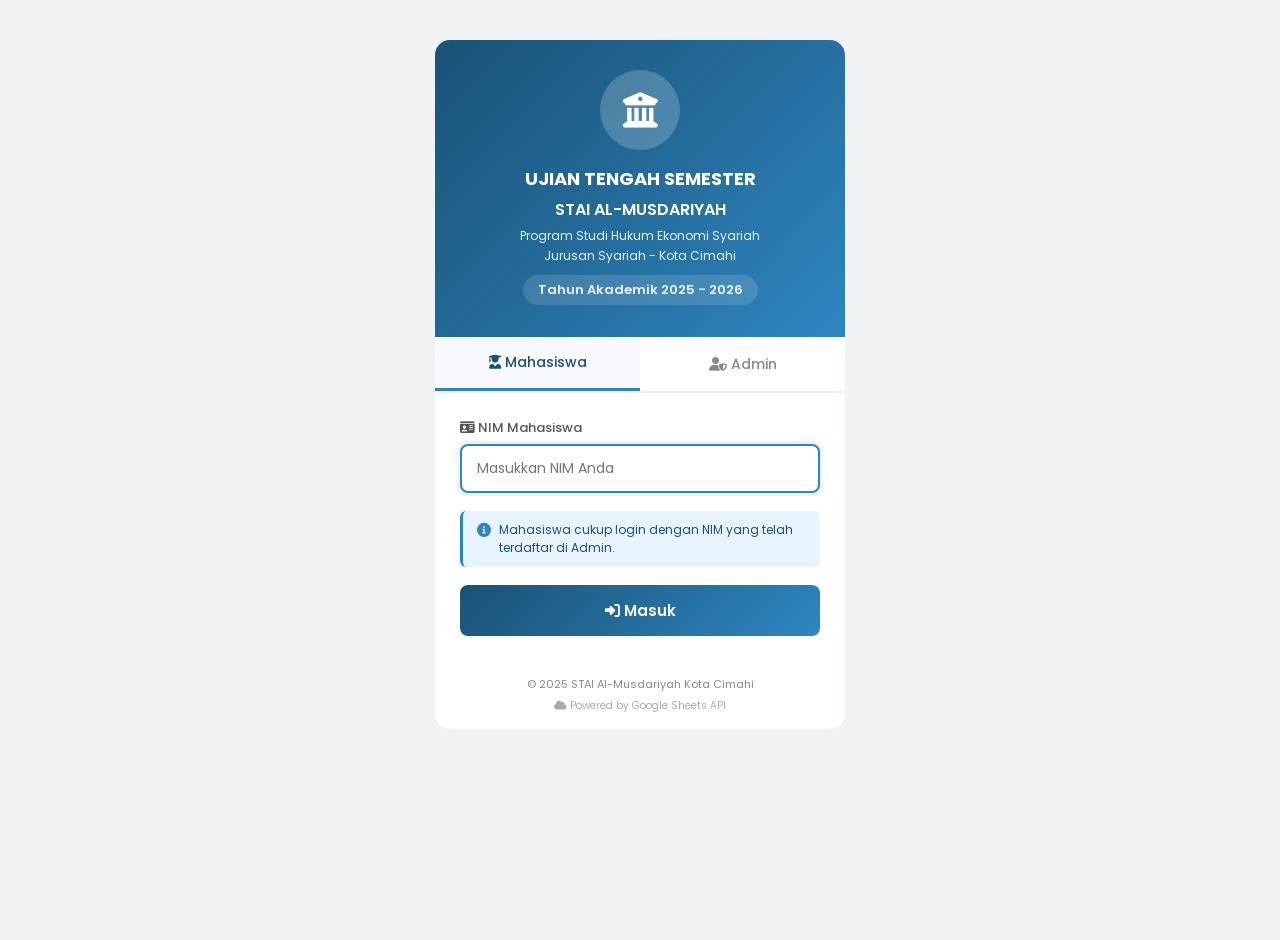
<file: index.html>
<!DOCTYPE html>
<html lang="id">
<head>
    <meta charset="UTF-8">
    <meta name="viewport" content="width=device-width, initial-scale=1.0">
    <title>UTS Online - STAI Al-Musdariyah</title>
    <link rel="stylesheet" href="css/style.css">
    <link href="https://fonts.googleapis.com/css2?family=Poppins:wght@300;400;500;600;700&display=swap" rel="stylesheet">
    <link rel="stylesheet" href="https://cdnjs.cloudflare.com/ajax/libs/font-awesome/6.4.0/css/all.min.css">
</head>
<body>
    <div class="login-container">
        <div class="login-header">
            <div class="logo-circle">
                <i class="fas fa-university"></i>
            </div>
            <h1>UJIAN TENGAH SEMESTER</h1>
            <h2>STAI AL-MUSDARIYAH</h2>
            <p>Program Studi Hukum Ekonomi Syariah</p>
            <p>Jurusan Syariah - Kota Cimahi</p>
            <p class="tahun-akademik">Tahun Akademik 2025 - 2026</p>
        </div>

        <div class="login-tabs">
            <button class="tab-btn active" onclick="switchTab('mahasiswa')">
                <i class="fas fa-user-graduate"></i> Mahasiswa
            </button>
            <button class="tab-btn" onclick="switchTab('admin')">
                <i class="fas fa-user-shield"></i> Admin
            </button>
        </div>

        <!-- LOGIN MAHASISWA - HANYA NIM -->
        <div id="form-mahasiswa" class="login-form active">
            <div class="form-group">
                <label><i class="fas fa-id-card"></i> NIM Mahasiswa</label>
                <input type="text" id="nim-input" placeholder="Masukkan NIM Anda" autocomplete="off" autofocus>
            </div>
            <div class="login-info">
                <i class="fas fa-info-circle"></i>
                <span>Mahasiswa cukup login dengan NIM yang telah terdaftar di Admin.</span>
            </div>
            <button class="btn-login" onclick="loginMahasiswa()">
                <i class="fas fa-sign-in-alt"></i> Masuk
            </button>
        </div>

        <!-- LOGIN ADMIN -->
        <div id="form-admin" class="login-form">
            <div class="form-group">
                <label><i class="fas fa-user"></i> Username</label>
                <input type="text" id="admin-user" placeholder="Username Admin" autocomplete="off">
            </div>
            <div class="form-group">
                <label><i class="fas fa-lock"></i> Password</label>
                <input type="password" id="admin-pass" placeholder="Password Admin" autocomplete="off">
            </div>
            <button class="btn-login" onclick="loginAdmin()">
                <i class="fas fa-sign-in-alt"></i> Masuk sebagai Admin
            </button>
        </div>

        <div id="login-message" class="message"></div>

        <div class="login-footer">
            <p>&copy; 2025 STAI Al-Musdariyah Kota Cimahi</p>
            <p style="font-size:10px;color:#aaa;margin-top:5px;">
                <i class="fas fa-cloud"></i> Powered by Google Sheets API
            </p>
        </div>
    </div>

    <script src="js/data.js"></script>
    <script src="js/app.js"></script>
</body>
</html>
</file>
<file: css/style.css>
/* ===== RESET & BASE ===== */
* {
    margin: 0;
    padding: 0;
    box-sizing: border-box;
}

body {
    font-family: 'Poppins', sans-serif;
    background: #f0f2f5;
    color: #333;
    min-height: 100vh;
}

a {
    text-decoration: none;
    color: inherit;
}

/* ===== LOGIN PAGE ===== */
.login-container {
    max-width: 450px;
    margin: 40px auto;
    padding: 0 20px;
}

.login-header {
    text-align: center;
    padding: 30px 20px;
    background: linear-gradient(135deg, #1a5276, #2e86c1);
    border-radius: 15px 15px 0 0;
    color: white;
}

.logo-circle {
    width: 80px;
    height: 80px;
    background: rgba(255,255,255,0.2);
    border-radius: 50%;
    display: flex;
    align-items: center;
    justify-content: center;
    margin: 0 auto 15px;
    font-size: 35px;
}

.login-header h1 {
    font-size: 18px;
    font-weight: 700;
    margin-bottom: 5px;
}

.login-header h2 {
    font-size: 16px;
    font-weight: 600;
    margin-bottom: 5px;
}

.login-header p {
    font-size: 12px;
    opacity: 0.9;
    margin-bottom: 2px;
}

.tahun-akademik {
    margin-top: 8px !important;
    font-weight: 600;
    font-size: 13px !important;
    background: rgba(255,255,255,0.15);
    padding: 5px 15px;
    border-radius: 20px;
    display: inline-block;
}

.login-tabs {
    display: flex;
    background: white;
    border-bottom: 2px solid #eee;
}

.tab-btn {
    flex: 1;
    padding: 15px;
    border: none;
    background: white;
    cursor: pointer;
    font-family: 'Poppins', sans-serif;
    font-size: 14px;
    font-weight: 500;
    color: #888;
    transition: all 0.3s;
}

.tab-btn.active {
    color: #1a5276;
    border-bottom: 3px solid #2e86c1;
    background: #f8f9ff;
}

.tab-btn:hover {
    background: #f0f4ff;
}

.login-form {
    display: none;
    padding: 25px;
    background: white;
}

.login-form.active {
    display: block;
}

.form-group {
    margin-bottom: 18px;
}

.form-group label {
    display: block;
    margin-bottom: 6px;
    font-size: 13px;
    font-weight: 500;
    color: #555;
}

.form-group input,
.form-group select,
.form-group textarea {
    width: 100%;
    padding: 12px 15px;
    border: 2px solid #e0e0e0;
    border-radius: 8px;
    font-family: 'Poppins', sans-serif;
    font-size: 14px;
    transition: border-color 0.3s;
    outline: none;
}

.form-group input:focus,
.form-group select:focus,
.form-group textarea:focus {
    border-color: #2e86c1;
    box-shadow: 0 0 0 3px rgba(46,134,193,0.1);
}

.btn-login {
    width: 100%;
    padding: 14px;
    background: linear-gradient(135deg, #1a5276, #2e86c1);
    color: white;
    border: none;
    border-radius: 8px;
    font-family: 'Poppins', sans-serif;
    font-size: 15px;
    font-weight: 600;
    cursor: pointer;
    transition: transform 0.2s, box-shadow 0.3s;
}

.btn-login:hover {
    transform: translateY(-2px);
    box-shadow: 0 4px 15px rgba(26,82,118,0.3);
}

.message {
    padding: 10px 20px;
    text-align: center;
    font-size: 13px;
    background: white;
    display: none;
}

.message.error {
    display: block;
    color: #e74c3c;
    background: #ffeaea;
}

.message.success {
    display: block;
    color: #27ae60;
    background: #eafff2;
}

.login-footer {
    text-align: center;
    padding: 15px;
    background: white;
    border-radius: 0 0 15px 15px;
    font-size: 11px;
    color: #888;
}

/* ===== TOP NAVIGATION ===== */
.top-nav {
    background: linear-gradient(135deg, #1a5276, #2e86c1);
    color: white;
    padding: 0 25px;
    height: 60px;
    display: flex;
    align-items: center;
    justify-content: space-between;
    position: sticky;
    top: 0;
    z-index: 100;
    box-shadow: 0 2px 10px rgba(0,0,0,0.15);
}

.nav-brand {
    display: flex;
    align-items: center;
    gap: 10px;
    font-size: 16px;
    font-weight: 600;
}

.nav-brand i {
    font-size: 22px;
}

.nav-user {
    display: flex;
    align-items: center;
    gap: 15px;
    font-size: 13px;
}

.btn-logout {
    padding: 8px 16px;
    background: rgba(255,255,255,0.15);
    color: white;
    border: 1px solid rgba(255,255,255,0.3);
    border-radius: 6px;
    cursor: pointer;
    font-family: 'Poppins', sans-serif;
    font-size: 12px;
    transition: background 0.3s;
}

.btn-logout:hover {
    background: rgba(255,255,255,0.25);
}

/* ===== ADMIN LAYOUT ===== */
.admin-layout {
    display: flex;
    min-height: calc(100vh - 60px);
}

.sidebar {
    width: 250px;
    background: #1a2332;
    color: white;
    padding: 15px 0;
    overflow-y: auto;
}

.sidebar-menu {
    display: flex;
    flex-direction: column;
}

.menu-item {
    display: flex;
    align-items: center;
    gap: 12px;
    padding: 14px 22px;
    background: none;
    border: none;
    color: #b0bec5;
    cursor: pointer;
    font-family: 'Poppins', sans-serif;
    font-size: 13px;
    text-align: left;
    transition: all 0.3s;
    border-left: 3px solid transparent;
}

.menu-item:hover {
    background: rgba(255,255,255,0.05);
    color: white;
}

.menu-item.active {
    background: rgba(46,134,193,0.2);
    color: #5dade2;
    border-left-color: #5dade2;
}

.menu-item i {
    width: 20px;
    text-align: center;
}

.main-content {
    flex: 1;
    padding: 25px;
    overflow-y: auto;
}

.content-section {
    display: none;
}

.content-section.active {
    display: block;
}

.content-section h2 {
    font-size: 22px;
    color: #1a5276;
    margin-bottom: 20px;
    padding-bottom: 10px;
    border-bottom: 2px solid #e8f0fe;
}

/* ===== STATS GRID ===== */
.stats-grid {
    display: grid;
    grid-template-columns: repeat(auto-fit, minmax(220px, 1fr));
    gap: 20px;
    margin-bottom: 25px;
}

.stat-card {
    background: white;
    border-radius: 12px;
    padding: 22px;
    display: flex;
    align-items: center;
    gap: 18px;
    box-shadow: 0 2px 10px rgba(0,0,0,0.06);
    transition: transform 0.3s;
}

.stat-card:hover {
    transform: translateY(-3px);
}

.stat-icon {
    width: 55px;
    height: 55px;
    border-radius: 12px;
    display: flex;
    align-items: center;
    justify-content: center;
    font-size: 24px;
    color: white;
}

.bg-blue .stat-icon { background: linear-gradient(135deg, #2e86c1, #5dade2); }
.bg-green .stat-icon { background: linear-gradient(135deg, #27ae60, #58d68d); }
.bg-orange .stat-icon { background: linear-gradient(135deg, #e67e22, #f0b27a); }
.bg-purple .stat-icon { background: linear-gradient(135deg, #8e44ad, #bb8fce); }

.stat-info h3 {
    font-size: 28px;
    color: #2c3e50;
}

.stat-info p {
    font-size: 12px;
    color: #888;
    margin-top: 2px;
}

/* ===== INFO BANNER ===== */
.info-banner {
    background: linear-gradient(135deg, #e8f8f5, #d5f4e6);
    border: 1px solid #82e0aa;
    border-radius: 10px;
    padding: 20px;
    margin-bottom: 25px;
}

.info-banner h3 {
    color: #1e8449;
    margin-bottom: 8px;
    font-size: 15px;
}

.info-banner p {
    font-size: 13px;
    color: #555;
    margin-bottom: 3px;
}

/* ===== TABLES ===== */
.table-container {
    background: white;
    border-radius: 10px;
    overflow-x: auto;
    box-shadow: 0 2px 8px rgba(0,0,0,0.06);
}

table {
    width: 100%;
    border-collapse: collapse;
}

thead th {
    background: #1a5276;
    color: white;
    padding: 13px 15px;
    font-size: 13px;
    font-weight: 500;
    text-align: left;
    white-space: nowrap;
}

tbody td {
    padding: 12px 15px;
    border-bottom: 1px solid #f0f0f0;
    font-size: 13px;
}

tbody tr:hover {
    background: #f8f9ff;
}

tbody tr:nth-child(even) {
    background: #fafbfc;
}

tbody tr:nth-child(even):hover {
    background: #f0f4ff;
}

/* ===== BUTTONS ===== */
.btn-primary {
    padding: 10px 20px;
    background: linear-gradient(135deg, #2e86c1, #5dade2);
    color: white;
    border: none;
    border-radius: 6px;
    cursor: pointer;
    font-family: 'Poppins', sans-serif;
    font-size: 13px;
    font-weight: 500;
    transition: transform 0.2s;
}

.btn-primary:hover {
    transform: translateY(-1px);
    box-shadow: 0 3px 10px rgba(46,134,193,0.3);
}

.btn-secondary {
    padding: 10px 20px;
    background: #ecf0f1;
    color: #555;
    border: none;
    border-radius: 6px;
    cursor: pointer;
    font-family: 'Poppins', sans-serif;
    font-size: 13px;
    font-weight: 500;
    transition: background 0.3s;
}

.btn-secondary:hover {
    background: #d5dbdb;
}

.btn-success {
    padding: 10px 20px;
    background: linear-gradient(135deg, #27ae60, #58d68d);
    color: white;
    border: none;
    border-radius: 6px;
    cursor: pointer;
    font-family: 'Poppins', sans-serif;
    font-size: 13px;
    font-weight: 500;
}

.btn-success:hover {
    box-shadow: 0 3px 10px rgba(39,174,96,0.3);
}

.btn-danger {
    padding: 10px 20px;
    background: linear-gradient(135deg, #e74c3c, #ec7063);
    color: white;
    border: none;
    border-radius: 6px;
    cursor: pointer;
    font-family: 'Poppins', sans-serif;
    font-size: 13px;
    font-weight: 500;
}

.btn-danger:hover {
    box-shadow: 0 3px 10px rgba(231,76,60,0.3);
}

.btn-small {
    padding: 6px 12px;
    font-size: 11px;
    border-radius: 5px;
    border: none;
    cursor: pointer;
    font-family: 'Poppins', sans-serif;
    font-weight: 500;
    margin: 2px;
}

.btn-view { background: #3498db; color: white; }
.btn-edit { background: #f39c12; color: white; }
.btn-delete { background: #e74c3c; color: white; }
.btn-download { background: #27ae60; color: white; }

/* ===== ACTION BAR ===== */
.action-bar {
    display: flex;
    gap: 10px;
    margin-bottom: 20px;
    flex-wrap: wrap;
    align-items: center;
}

.filter-bar {
    display: flex;
    gap: 10px;
    margin-bottom: 15px;
    flex-wrap: wrap;
}

.filter-bar select,
.filter-bar input {
    padding: 10px 15px;
    border: 2px solid #e0e0e0;
    border-radius: 6px;
    font-family: 'Poppins', sans-serif;
    font-size: 13px;
    outline: none;
}

.filter-bar select:focus,
.filter-bar input:focus {
    border-color: #2e86c1;
}

/* ===== MODAL ===== */
.modal {
    display: none;
    position: fixed;
    top: 0;
    left: 0;
    width: 100%;
    height: 100%;
    background: rgba(0,0,0,0.5);
    z-index: 1000;
    align-items: center;
    justify-content: center;
}

.modal.active {
    display: flex;
}

.modal-content {
    background: white;
    border-radius: 12px;
    width: 90%;
    max-width: 500px;
    max-height: 85vh;
    overflow-y: auto;
    box-shadow: 0 10px 40px rgba(0,0,0,0.2);
    animation: slideUp 0.3s ease;
}

.modal-large {
    max-width: 800px;
}

@keyframes slideUp {
    from { transform: translateY(50px); opacity: 0; }
    to { transform: translateY(0); opacity: 1; }
}

.modal-header {
    display: flex;
    align-items: center;
    justify-content: space-between;
    padding: 18px 22px;
    border-bottom: 1px solid #eee;
}

.modal-header h3 {
    font-size: 16px;
    color: #1a5276;
}

.modal-close {
    width: 32px;
    height: 32px;
    border: none;
    background: #f0f0f0;
    border-radius: 50%;
    font-size: 18px;
    cursor: pointer;
    display: flex;
    align-items: center;
    justify-content: center;
}

.modal-close:hover {
    background: #e74c3c;
    color: white;
}

.modal-body {
    padding: 22px;
}

.modal-footer {
    padding: 15px 22px;
    border-top: 1px solid #eee;
    display: flex;
    gap: 10px;
    justify-content: flex-end;
}

/* ===== SOAL EDITOR ===== */
.soal-editor {
    background: white;
    border-radius: 10px;
    padding: 25px;
    box-shadow: 0 2px 8px rgba(0,0,0,0.06);
}

.soal-header-info {
    background: #e8f8f5;
    padding: 15px;
    border-radius: 8px;
    margin-bottom: 20px;
}

.soal-header-info h3 {
    color: #1a5276;
    font-size: 16px;
}

.soal-header-info p {
    font-size: 13px;
    color: #666;
}

.soal-item {
    background: #f9f9f9;
    border: 2px solid #e8e8e8;
    border-radius: 8px;
    padding: 18px;
    margin-bottom: 15px;
    position: relative;
}

.soal-item-header {
    display: flex;
    justify-content: space-between;
    align-items: center;
    margin-bottom: 10px;
}

.soal-item-header h4 {
    color: #1a5276;
    font-size: 14px;
}

.soal-item textarea {
    width: 100%;
    padding: 10px;
    border: 1px solid #ddd;
    border-radius: 6px;
    font-family: 'Poppins', sans-serif;
    font-size: 13px;
    resize: vertical;
    min-height: 80px;
}

.soal-item .form-group {
    margin-bottom: 10px;
}

.soal-item label {
    font-size: 12px;
}

.soal-actions {
    display: flex;
    gap: 10px;
    margin-top: 20px;
}

.remove-soal-btn {
    background: #e74c3c;
    color: white;
    border: none;
    padding: 5px 10px;
    border-radius: 5px;
    cursor: pointer;
    font-size: 12px;
}

/* ===== MAHASISWA DASHBOARD ===== */
.mahasiswa-container {
    max-width: 1000px;
    margin: 25px auto;
    padding: 0 20px;
}

.profile-card {
    background: linear-gradient(135deg, #1a5276, #2e86c1);
    color: white;
    border-radius: 15px;
    padding: 25px;
    display: flex;
    align-items: center;
    gap: 25px;
    margin-bottom: 25px;
    box-shadow: 0 5px 20px rgba(26,82,118,0.3);
}

.profile-avatar {
    width: 80px;
    height: 80px;
    background: rgba(255,255,255,0.2);
    border-radius: 50%;
    display: flex;
    align-items: center;
    justify-content: center;
    font-size: 35px;
    flex-shrink: 0;
}

.profile-info h2 {
    font-size: 20px;
    margin-bottom: 5px;
}

.profile-info p {
    font-size: 13px;
    opacity: 0.9;
    margin-bottom: 2px;
}

.mhs-tabs {
    display: flex;
    background: white;
    border-radius: 10px;
    overflow: hidden;
    margin-bottom: 20px;
    box-shadow: 0 2px 8px rgba(0,0,0,0.06);
}

.mhs-tab {
    flex: 1;
    padding: 14px;
    border: none;
    background: white;
    cursor: pointer;
    font-family: 'Poppins', sans-serif;
    font-size: 13px;
    font-weight: 500;
    color: #888;
    transition: all 0.3s;
    border-bottom: 3px solid transparent;
}

.mhs-tab.active {
    color: #1a5276;
    border-bottom-color: #2e86c1;
    background: #f8f9ff;
}

.mhs-section {
    display: none;
}

.mhs-section.active {
    display: block;
}

.mhs-section h3 {
    font-size: 18px;
    color: #1a5276;
    margin-bottom: 15px;
}

/* ===== UJIAN CARDS ===== */
.ujian-cards {
    display: grid;
    gap: 15px;
}

.ujian-card {
    background: white;
    border-radius: 10px;
    padding: 20px;
    box-shadow: 0 2px 8px rgba(0,0,0,0.06);
    border-left: 4px solid #2e86c1;
    display: flex;
    justify-content: space-between;
    align-items: center;
    transition: transform 0.2s;
}

.ujian-card:hover {
    transform: translateX(5px);
}

.ujian-card-info h4 {
    color: #1a5276;
    font-size: 15px;
    margin-bottom: 5px;
}

.ujian-card-info p {
    font-size: 12px;
    color: #888;
    margin-bottom: 3px;
}

.btn-start-ujian {
    padding: 12px 24px;
    background: linear-gradient(135deg, #27ae60, #58d68d);
    color: white;
    border: none;
    border-radius: 8px;
    cursor: pointer;
    font-family: 'Poppins', sans-serif;
    font-size: 13px;
    font-weight: 600;
    transition: transform 0.2s;
    white-space: nowrap;
}

.btn-start-ujian:hover {
    transform: scale(1.05);
}

.btn-start-ujian:disabled {
    background: #bdc3c7;
    cursor: not-allowed;
    transform: none;
}

/* ===== UJIAN PAGE ===== */
.ujian-nav {
    background: linear-gradient(135deg, #1a5276, #154360) !important;
}

.nav-timer {
    display: flex;
    align-items: center;
}

.timer-display {
    background: rgba(255,255,255,0.15);
    padding: 8px 20px;
    border-radius: 8px;
    font-size: 20px;
    font-weight: 700;
    letter-spacing: 2px;
    display: flex;
    align-items: center;
    gap: 10px;
}

.timer-display.warning {
    background: rgba(231,76,60,0.3);
    animation: pulse 1s infinite;
}

@keyframes pulse {
    0%, 100% { opacity: 1; }
    50% { opacity: 0.7; }
}

.ujian-container {
    max-width: 900px;
    margin: 20px auto;
    padding: 0 20px 100px;
}

.ujian-info-bar {
    background: white;
    border-radius: 10px;
    padding: 20px;
    display: grid;
    grid-template-columns: 1fr 1fr;
    gap: 15px;
    margin-bottom: 15px;
    box-shadow: 0 2px 8px rgba(0,0,0,0.06);
}

.ujian-detail p {
    font-size: 13px;
    margin-bottom: 5px;
    color: #555;
}

.ujian-petunjuk {
    background: #fff3cd;
    border: 1px solid #ffc107;
    border-radius: 10px;
    padding: 18px;
    margin-bottom: 20px;
    font-size: 13px;
    line-height: 1.6;
}

.ujian-petunjuk h4 {
    color: #856404;
    margin-bottom: 8px;
}

.soal-container .soal-card {
    background: white;
    border-radius: 10px;
    padding: 22px;
    margin-bottom: 15px;
    box-shadow: 0 2px 8px rgba(0,0,0,0.06);
    border-left: 4px solid #2e86c1;
}

.soal-card .soal-number {
    background: #1a5276;
    color: white;
    padding: 4px 12px;
    border-radius: 15px;
    font-size: 12px;
    font-weight: 600;
    display: inline-block;
    margin-bottom: 12px;
}

.soal-card .soal-text {
    font-size: 14px;
    line-height: 1.7;
    margin-bottom: 15px;
    color: #333;
}

.soal-card .soal-bobot {
    font-size: 12px;
    color: #888;
    margin-bottom: 10px;
}

.soal-card textarea {
    width: 100%;
    min-height: 120px;
    padding: 12px;
    border: 2px solid #e0e0e0;
    border-radius: 8px;
    font-family: 'Poppins', sans-serif;
    font-size: 13px;
    resize: vertical;
    transition: border-color 0.3s;
}

.soal-card textarea:focus {
    border-color: #2e86c1;
    outline: none;
    box-shadow: 0 0 0 3px rgba(46,134,193,0.1);
}

.soal-navigation {
    background: white;
    border-radius: 10px;
    padding: 15px;
    margin-bottom: 15px;
    box-shadow: 0 2px 8px rgba(0,0,0,0.06);
}

.nav-buttons {
    display: flex;
    flex-wrap: wrap;
    gap: 8px;
    justify-content: center;
}

.nav-btn {
    width: 38px;
    height: 38px;
    border: 2px solid #e0e0e0;
    border-radius: 8px;
    background: white;
    cursor: pointer;
    font-family: 'Poppins', sans-serif;
    font-weight: 600;
    font-size: 13px;
    transition: all 0.3s;
}

.nav-btn.answered {
    background: #27ae60;
    color: white;
    border-color: #27ae60;
}

.nav-btn.current {
    background: #2e86c1;
    color: white;
    border-color: #2e86c1;
}

.submit-bar {
    position: fixed;
    bottom: 0;
    left: 0;
    right: 0;
    background: white;
    padding: 15px 25px;
    display: flex;
    align-items: center;
    justify-content: space-between;
    box-shadow: 0 -3px 15px rgba(0,0,0,0.1);
    z-index: 50;
}

.submit-info p {
    font-size: 13px;
    color: #666;
}

.btn-submit-ujian {
    padding: 12px 30px;
    background: linear-gradient(135deg, #e74c3c, #ec7063);
    color: white;
    border: none;
    border-radius: 8px;
    cursor: pointer;
    font-family: 'Poppins', sans-serif;
    font-size: 14px;
    font-weight: 600;
    transition: transform 0.2s;
}

.btn-submit-ujian:hover {
    transform: scale(1.05);
}

/* ===== NILAI & REMEDIAL ===== */
.nilai-info {
    background: #f0f4ff;
    padding: 12px;
    border-radius: 8px;
    margin-bottom: 15px;
}

.nilai-info p {
    font-size: 13px;
    margin-bottom: 4px;
}

.grade-badge {
    display: inline-block;
    padding: 4px 12px;
    border-radius: 15px;
    font-size: 12px;
    font-weight: 600;
}

.grade-A { background: #d5f5e3; color: #1e8449; }
.grade-B { background: #d4efdf; color: #239b56; }
.grade-C { background: #fdebd0; color: #b9770e; }
.grade-D { background: #fadbd8; color: #cb4335; }
.grade-E { background: #f5b7b1; color: #922b21; }

.status-badge {
    display: inline-block;
    padding: 4px 12px;
    border-radius: 15px;
    font-size: 11px;
    font-weight: 600;
}

.status-lulus { background: #d5f5e3; color: #1e8449; }
.status-remedial { background: #f5b7b1; color: #922b21; }
.status-pending { background: #fdebd0; color: #b9770e; }
.status-submitted { background: #d4e6f1; color: #1a5276; }

.remedial-box {
    background: #fff5f5;
    border: 2px solid #f5b7b1;
    border-radius: 10px;
    padding: 20px;
    margin-top: 20px;
}

.remedial-box h4 {
    color: #e74c3c;
    margin-bottom: 10px;
}

.remedial-item {
    background: white;
    padding: 12px;
    border-radius: 8px;
    margin-bottom: 8px;
    border-left: 4px solid #e74c3c;
}

.remedial-item p {
    font-size: 13px;
    margin-bottom: 3px;
}

.remedial-item a {
    color: #27ae60;
    font-weight: 600;
}

/* ===== SEMESTER TABS ===== */
.semester-tabs {
    display: flex;
    gap: 10px;
    margin-bottom: 20px;
}

.sem-tab {
    padding: 10px 20px;
    background: white;
    border: 2px solid #e0e0e0;
    border-radius: 8px;
    cursor: pointer;
    font-family: 'Poppins', sans-serif;
    font-size: 13px;
    font-weight: 500;
    transition: all 0.3s;
}

.sem-tab.active {
    background: #1a5276;
    color: white;
    border-color: #1a5276;
}

/* ===== JADWAL TABLE ===== */
.jadwal-container {
    background: white;
    border-radius: 10px;
    padding: 25px;
    box-shadow: 0 2px 8px rgba(0,0,0,0.06);
}

.jadwal-container h3 {
    color: #1a5276;
    font-size: 16px;
    margin-bottom: 15px;
    padding-bottom: 8px;
    border-bottom: 2px solid #e8f0fe;
}

/* ===== ACTIVITY LOG ===== */
.recent-activity {
    background: white;
    border-radius: 10px;
    padding: 20px;
    box-shadow: 0 2px 8px rgba(0,0,0,0.06);
}

.recent-activity h3 {
    font-size: 16px;
    color: #1a5276;
    margin-bottom: 15px;
}

.activity-item {
    padding: 10px;
    border-bottom: 1px solid #f0f0f0;
    font-size: 13px;
    display: flex;
    align-items: center;
    gap: 10px;
}

.activity-item:last-child {
    border-bottom: none;
}

.activity-time {
    font-size: 11px;
    color: #999;
    white-space: nowrap;
}

/* ===== EMPTY STATE ===== */
.empty-state {
    text-align: center;
    padding: 40px;
    color: #999;
    font-size: 14px;
}

/* ===== CONFIRM ICON ===== */
.confirm-icon {
    text-align: center;
    font-size: 50px;
    color: #f39c12;
    margin-bottom: 15px;
}

/* ===== WARNING BOX ===== */
.warning-box {
    background: #fff3cd;
    border: 1px solid #ffc107;
    border-radius: 8px;
    padding: 12px;
    margin-top: 15px;
    font-size: 13px;
    color: #856404;
    text-align: center;
}

/* ===== VIEW JAWABAN ===== */
.jawaban-view {
    padding: 10px 0;
}

.jawaban-header {
    background: #1a5276;
    color: white;
    padding: 15px;
    border-radius: 8px;
    margin-bottom: 15px;
    text-align: center;
}

.jawaban-header h3 {
    font-size: 16px;
    margin-bottom: 3px;
}

.jawaban-header p {
    font-size: 12px;
    opacity: 0.9;
}

.jawaban-item {
    border: 1px solid #eee;
    border-radius: 8px;
    padding: 15px;
    margin-bottom: 12px;
}

.jawaban-item .soal-q {
    font-weight: 600;
    font-size: 13px;
    color: #1a5276;
    margin-bottom: 8px;
    padding-bottom: 8px;
    border-bottom: 1px dashed #ddd;
}

.jawaban-item .jawaban-text {
    font-size: 13px;
    color: #444;
    line-height: 1.6;
    white-space: pre-wrap;
}

/* ===== RESPONSIVE ===== */
@media (max-width: 768px) {
    .admin-layout {
        flex-direction: column;
    }
    
    .sidebar {
        width: 100%;
        padding: 10px 0;
    }
    
    .sidebar-menu {
        flex-direction: row;
        overflow-x: auto;
        padding: 0 10px;
    }
    
    .menu-item {
        padding: 10px 15px;
        white-space: nowrap;
        border-left: none;
        border-bottom: 3px solid transparent;
        font-size: 12px;
    }
    
    .menu-item.active {
        border-left: none;
        border-bottom-color: #5dade2;
    }
    
    .stats-grid {
        grid-template-columns: 1fr 1fr;
    }
    
    .ujian-info-bar {
        grid-template-columns: 1fr;
    }
    
    .profile-card {
        flex-direction: column;
        text-align: center;
    }
    
    .mhs-tabs {
        flex-direction: column;
    }
    
    .ujian-card {
        flex-direction: column;
        text-align: center;
        gap: 15px;
    }

    .login-container {
        margin: 20px auto;
    }

    .nav-brand span {
        font-size: 12px;
    }

    .submit-bar {
        flex-direction: column;
        gap: 10px;
    }
}

@media (max-width: 480px) {
    .stats-grid {
        grid-template-columns: 1fr;
    }
    
    .login-header h1 {
        font-size: 15px;
    }
    
    .login-header h2 {
        font-size: 14px;
    }
}

/* ===== SOAL BUILDER STYLES ===== */
.form-row {
    display: flex;
    gap: 15px;
    flex-wrap: wrap;
}

.form-row .form-group {
    flex: 1;
    min-width: 200px;
}

.soal-builder-header {
    display: flex;
    justify-content: space-between;
    align-items: center;
    margin: 20px 0 15px;
    flex-wrap: wrap;
    gap: 10px;
}

.soal-builder-header h3 {
    color: #1a5276;
    font-size: 16px;
}

.soal-builder-actions {
    display: flex;
    gap: 8px;
    flex-wrap: wrap;
}

.btn-cerita {
    padding: 10px 20px;
    background: linear-gradient(135deg, #8e44ad, #bb8fce);
    color: white;
    border: none;
    border-radius: 6px;
    cursor: pointer;
    font-family: 'Poppins', sans-serif;
    font-size: 13px;
    font-weight: 500;
    transition: transform 0.2s;
}

.btn-cerita:hover {
    transform: translateY(-1px);
    box-shadow: 0 3px 10px rgba(142, 68, 173, 0.3);
}

.btn-sm {
    padding: 6px 14px !important;
    font-size: 12px !important;
}

/* Soal Block */
.soal-block {
    background: white;
    border-radius: 10px;
    margin-bottom: 15px;
    box-shadow: 0 2px 8px rgba(0, 0, 0, 0.06);
    overflow: hidden;
    transition: transform 0.2s;
}

.soal-block:hover {
    box-shadow: 0 4px 15px rgba(0, 0, 0, 0.1);
}

.soal-block-biasa {
    border-left: 5px solid #2e86c1;
}

.soal-block-cerita {
    border-left: 5px solid #8e44ad;
}

.soal-block-header {
    display: flex;
    justify-content: space-between;
    align-items: center;
    padding: 12px 18px;
    background: #f8f9fa;
    border-bottom: 1px solid #eee;
    flex-wrap: wrap;
    gap: 8px;
}

.soal-block-badge {
    font-size: 13px;
    font-weight: 600;
    display: flex;
    align-items: center;
    gap: 8px;
}

.badge-biasa {
    color: #1a5276;
}

.badge-cerita {
    color: #8e44ad;
}

.soal-block-actions {
    display: flex;
    gap: 5px;
}

.soal-block-body {
    padding: 18px;
}

.soal-block-body textarea {
    width: 100%;
    padding: 10px;
    border: 2px solid #e0e0e0;
    border-radius: 6px;
    font-family: 'Poppins', sans-serif;
    font-size: 13px;
    resize: vertical;
    transition: border-color 0.3s;
}

.soal-block-body textarea:focus {
    border-color: #2e86c1;
    outline: none;
}

.cerita-textarea {
    min-height: 120px;
    border-color: #d2b4de !important;
    background: #fdf8ff;
}

.cerita-textarea:focus {
    border-color: #8e44ad !important;
    box-shadow: 0 0 0 3px rgba(142, 68, 173, 0.1);
}

/* Sub Soal */
.sub-soal-container {
    margin-top: 15px;
    border-top: 2px dashed #d2b4de;
    padding-top: 15px;
}

.sub-soal-title {
    display: flex;
    justify-content: space-between;
    align-items: center;
    margin-bottom: 12px;
    flex-wrap: wrap;
    gap: 10px;
}

.sub-soal-title h4 {
    color: #8e44ad;
    font-size: 14px;
}

.sub-soal-list {
    display: flex;
    flex-direction: column;
    gap: 10px;
}

.sub-soal-item {
    background: #f9f4fc;
    border: 1px solid #e8d5f5;
    border-radius: 8px;
    padding: 15px;
    position: relative;
}

.sub-soal-header {
    display: flex;
    justify-content: space-between;
    align-items: center;
    margin-bottom: 8px;
}

.sub-soal-number {
    background: #8e44ad;
    color: white;
    padding: 3px 10px;
    border-radius: 12px;
    font-size: 11px;
    font-weight: 600;
}

.sub-soal-item textarea {
    background: white;
}

/* Preview */
.soal-preview {
    background: white;
    border: 2px solid #d5dbdb;
    border-radius: 10px;
    padding: 25px;
    margin-top: 15px;
}

.preview-item {
    margin-bottom: 15px;
}

.preview-biasa {
    background: #f8f9fa;
    border-radius: 8px;
    padding: 18px;
    border-left: 4px solid #2e86c1;
}

.preview-cerita {
    background: #fdf8ff;
    border-radius: 8px;
    padding: 18px;
    border-left: 4px solid #8e44ad;
}

.preview-cerita-header {
    background: #8e44ad;
    color: white;
    padding: 10px 15px;
    border-radius: 6px;
    font-size: 13px;
    font-weight: 500;
    margin-bottom: 12px;
}

.preview-cerita-text {
    background: white;
    border: 1px solid #e8d5f5;
    border-radius: 6px;
    padding: 15px;
    font-size: 13px;
    line-height: 1.7;
    margin-bottom: 15px;
    white-space: pre-wrap;
}

.preview-cerita-questions {
    display: flex;
    flex-direction: column;
    gap: 12px;
}

.preview-sub-soal {
    background: #f8f4fc;
    border-radius: 8px;
    padding: 15px;
    border-left: 3px solid #bb8fce;
}

.preview-answer-box {
    background: #ecf0f1;
    border: 2px dashed #bdc3c7;
    border-radius: 6px;
    padding: 20px;
    text-align: center;
    color: #999;
    font-size: 13px;
    margin-top: 10px;
}

/* ===== UJIAN PAGE - CERITA DISPLAY ===== */
.cerita-display-box {
    background: linear-gradient(135deg, #fdf8ff, #f4ecfb);
    border: 2px solid #d2b4de;
    border-radius: 10px;
    padding: 0;
    margin-bottom: 15px;
    overflow: hidden;
}

.cerita-display-header {
    background: #8e44ad;
    color: white;
    padding: 12px 18px;
    font-size: 13px;
    font-weight: 500;
}

.cerita-display-text {
    padding: 18px;
    font-size: 14px;
    line-height: 1.8;
    color: #333;
    white-space: pre-wrap;
}

/* ===== VIEW JAWABAN - CERITA ===== */
.jawaban-cerita-box {
    background: #fdf8ff;
    border: 1px solid #d2b4de;
    border-radius: 8px;
    margin-bottom: 12px;
    overflow: hidden;
}

.jawaban-cerita-label {
    background: #8e44ad;
    color: white;
    padding: 8px 15px;
    font-size: 12px;
    font-weight: 600;
}

.jawaban-cerita-text {
    padding: 12px 15px;
    font-size: 13px;
    line-height: 1.6;
    white-space: pre-wrap;
}


/* ===== SOAL PILIHAN STYLES ===== */
.btn-pilihan {
    padding: 10px 20px;
    background: linear-gradient(135deg, #16a085, #48c9b0);
    color: white;
    border: none;
    border-radius: 6px;
    cursor: pointer;
    font-family: 'Poppins', sans-serif;
    font-size: 13px;
    font-weight: 500;
    transition: transform 0.2s;
}

.btn-pilihan:hover {
    transform: translateY(-1px);
    box-shadow: 0 3px 10px rgba(22, 160, 133, 0.3);
}

.soal-block-pilihan {
    border-left: 5px solid #16a085;
}

.badge-pilihan {
    color: #16a085;
}

/* Opsi container in builder */
.opsi-container {
    margin-top: 12px;
    background: #f0fdf9;
    border: 1px solid #b8e5d8;
    border-radius: 8px;
    padding: 15px;
}

.opsi-header {
    display: flex;
    justify-content: space-between;
    align-items: center;
    margin-bottom: 12px;
    flex-wrap: wrap;
    gap: 8px;
}

.opsi-header h4 {
    color: #16a085;
    font-size: 14px;
}

.opsi-list {
    display: flex;
    flex-direction: column;
    gap: 8px;
}

.opsi-item {
    display: flex;
    align-items: flex-start;
    gap: 10px;
    background: white;
    border: 1px solid #d1f0e6;
    border-radius: 6px;
    padding: 10px;
}

.opsi-label {
    background: #16a085;
    color: white;
    width: 32px;
    height: 32px;
    border-radius: 50%;
    display: flex;
    align-items: center;
    justify-content: center;
    font-weight: 700;
    font-size: 14px;
    flex-shrink: 0;
}

.opsi-item textarea {
    flex: 1;
    padding: 8px;
    border: 1px solid #ddd;
    border-radius: 5px;
    font-family: 'Poppins', sans-serif;
    font-size: 13px;
    min-height: 50px;
    resize: vertical;
    /* Allow Arabic text */
    direction: ltr;
    unicode-bidi: plaintext;
}

.opsi-item .btn-small {
    flex-shrink: 0;
}

.opsi-hint {
    margin-top: 10px;
    font-size: 11px;
    color: #888;
    font-style: italic;
}

/* PREVIEW PILIHAN */
.preview-pilihan {
    background: #f0fdf9;
    border-radius: 8px;
    padding: 18px;
    border-left: 4px solid #16a085;
}

.preview-opsi-list {
    margin-top: 12px;
    background: white;
    border-radius: 6px;
    padding: 12px;
}

.opsi-instruksi {
    font-size: 12px;
    color: #16a085;
    font-weight: 600;
    margin-bottom: 10px;
}

.preview-opsi-label {
    display: flex;
    align-items: flex-start;
    gap: 10px;
    padding: 8px;
    border-radius: 5px;
    margin-bottom: 5px;
    cursor: pointer;
}

.preview-opsi-label:hover {
    background: #f8f9fa;
}

.preview-opsi-label .opsi-letter {
    font-weight: 700;
    color: #16a085;
    min-width: 20px;
}

.preview-opsi-label .opsi-isi {
    flex: 1;
    font-size: 13px;
    line-height: 1.6;
    unicode-bidi: plaintext;
}

.preview-alasan-box {
    margin-top: 12px;
    background: #fff8dc;
    border: 1px solid #ffd700;
    border-radius: 6px;
    padding: 12px;
}

.preview-alasan-box label {
    display: block;
    color: #b8860b;
    font-weight: 600;
    font-size: 13px;
    margin-bottom: 8px;
}

/* ============================ */
/* UJIAN PAGE - SOAL PILIHAN */
/* ============================ */
.soal-card-pilihan {
    border-left: 4px solid #16a085 !important;
}

.badge-mode {
    background: #16a085;
    color: white;
    padding: 2px 10px;
    border-radius: 10px;
    font-size: 11px;
    font-weight: 600;
}

.ujian-opsi-list {
    margin-top: 15px;
    background: #f0fdf9;
    border: 1px solid #b8e5d8;
    border-radius: 8px;
    padding: 15px;
}

.ujian-opsi-label {
    display: flex;
    align-items: flex-start;
    gap: 12px;
    padding: 12px;
    background: white;
    border: 2px solid #d1f0e6;
    border-radius: 8px;
    margin-bottom: 8px;
    cursor: pointer;
    transition: all 0.2s;
}

.ujian-opsi-label:hover {
    background: #f0fdf9;
    border-color: #16a085;
}

.ujian-opsi-label input[type="radio"],
.ujian-opsi-label input[type="checkbox"] {
    margin-top: 4px;
    width: 18px;
    height: 18px;
    cursor: pointer;
    accent-color: #16a085;
}

.ujian-opsi-label input:checked ~ .ujian-opsi-text {
    color: #16a085;
    font-weight: 500;
}

.ujian-opsi-letter {
    background: #16a085;
    color: white;
    width: 28px;
    height: 28px;
    border-radius: 50%;
    display: inline-flex;
    align-items: center;
    justify-content: center;
    font-weight: 700;
    font-size: 13px;
    flex-shrink: 0;
}

.ujian-opsi-text {
    flex: 1;
    font-size: 14px;
    line-height: 1.7;
    color: #333;
    /* Support Arabic */
    direction: ltr;
    unicode-bidi: plaintext;
}

.ujian-alasan-box {
    margin-top: 15px;
    background: #fff8dc;
    border: 2px solid #ffd700;
    border-radius: 8px;
    padding: 15px;
}

.ujian-alasan-box label {
    display: block;
    color: #b8860b;
    font-weight: 600;
    font-size: 14px;
    margin-bottom: 10px;
}

.ujian-alasan-box textarea {
    width: 100%;
    min-height: 100px;
    padding: 10px;
    border: 2px solid #f0e68c;
    border-radius: 6px;
    font-family: 'Poppins', sans-serif;
    font-size: 13px;
    resize: vertical;
    background: white;
}

.ujian-alasan-box textarea:focus {
    outline: none;
    border-color: #ffd700;
    box-shadow: 0 0 0 3px rgba(255, 215, 0, 0.2);
}

/* ============================ */
/* VIEW JAWABAN - PILIHAN */
/* ============================ */
.jawaban-pilihan-info {
    background: #f8f9fa;
    border-radius: 6px;
    padding: 10px;
    margin: 10px 0;
}

.opsi-display {
    padding: 6px 10px;
    margin: 4px 0;
    font-size: 13px;
    border-radius: 4px;
    line-height: 1.5;
    unicode-bidi: plaintext;
}

.opsi-dipilih {
    background: #d4edda;
    color: #155724;
    font-weight: 600;
    border-left: 3px solid #28a745;
}

.jawaban-pilihan-result {
    background: #cfe2ff;
    color: #084298;
    padding: 10px;
    border-radius: 6px;
    margin: 8px 0;
    font-size: 14px;
}

.jawaban-alasan {
    background: #fff3cd;
    border: 1px solid #ffc107;
    border-radius: 6px;
    padding: 10px;
    margin-top: 8px;
}

.jawaban-alasan strong {
    color: #856404;
    display: block;
    margin-bottom: 5px;
}

/* Arabic text support */
textarea, .opsi-isi, .opsi-display, .ujian-opsi-text {
    font-feature-settings: "liga" 1, "calt" 1;
}

/* ========== LEMBAR JAWABAN PROFESSIONAL (PDF/Print) ========== */
.lembar-jawaban{background:#fff;color:#000;font-family:'Times New Roman',serif;padding:30px 40px;max-width:800px;margin:0 auto;line-height:1.5;font-size:12px;box-shadow:0 0 10px rgba(0,0,0.05);}
.lj-header{display:flex;align-items:center;gap:20px;padding-bottom:10px;border-bottom:3px double #1a5276}
.lj-logo-area{width:80px;text-align:center;flex-shrink:0}
.lj-header-text{text-align:center;flex:1}
.lj-header-text h2{font-size:16px;color:#1a5276;margin:0;font-weight:700;letter-spacing:.5px}
.lj-header-text h3{font-size:13px;color:#1a5276;margin:2px 0;font-weight:700}
.lj-header-text p{font-size:10px;color:#555;margin:1px 0}
.lj-divider{border-top:2px solid #1a5276;margin-top:3px}
.lj-title{text-align:center;margin-bottom:15px}
.lj-title h2{text-decoration:underline;text-transform:uppercase;font-size:14px;margin:0;padding-bottom:3px}
.lj-title p{font-size:12px;font-style:italic;margin:3px 0}
.lj-info-table{width:100%;border-collapse:collapse;margin-bottom:15px}
.lj-info-table td{padding:4px 6px;font-size:11px;vertical-align:top;border:1px solid #ddd}
.lj-label{width:17%;font-weight:500}
.lj-colon{width:2%;text-align:center}
.lj-value{width:31%}
.lj-instruksi{background:#fff8dc;border-left:4px solid #f39c12;padding:8px 12px;margin-bottom:15px;font-size:11px;font-style:italic}
.lj-content-area{margin-bottom:20px}
.lj-cerita{background:#f8f4ff;border:1px solid #d2b4de;border-left:4px solid #8e44ad;padding:10px 15px;border-radius:3px;margin-bottom:12px}
.lj-cerita-label{font-weight:700;color:#8e44ad;font-size:11px;margin-bottom:5px}
.lj-cerita-text{font-size:12px;line-height:1.6;white-space:pre-wrap}
.lj-soal-block{border:1px solid #ddd;border-radius:4px;padding:12px;background:#fafafa;margin-bottom:12px;page-break-inside:avoid}
.lj-soal-header{background:#1a5276;color:white;padding:5px 10px;border-radius:3px;display:flex;justify-content:space-between;font-size:11px;margin-bottom:8px}
.lj-soal-no{font-weight:700}
.lj-soal-bobot{background:rgba(255,255,255,0.2);padding:2px 8px;border-radius:10px}
.lj-soal-pertanyaan{font-weight:500;padding:5px 0;line-height:1.6;text-align:justify;margin-bottom:10px}
.lj-jawaban-area{border:1px dashed #999;padding:10px;min-height:60px;background:#fff}
.lj-jawaban-label{font-weight:700;color:#1a5276;font-size:11px;text-decoration:underline;display:block;margin-bottom:5px}
.lj-jawaban-text{font-size:12px;line-height:1.7;white-space:pre-wrap}
.lj-pilihan-area{background:#fff;margin-top:8px;border:1px solid #d1f0e6;border-radius:6px;padding:10px}
.lj-pilihan-instruksi{font-size:11px;font-weight:600;color:#16a085;margin-bottom:8px}
.ujian-opsi-label{display:flex;align-items:flex-start;gap:12px;padding:10px;border:2px solid #d1f0e6;border-radius:6px;background:#fff;margin-bottom:5px;cursor:pointer}
.ujian-opsi-label:hover{background:#f0fdf9;border-color:#16a085}
.ujian-opsi-label input[type=checkbox],.ujian-opsi-label input[type=radio]{accent-color:#16a085;width:18px;height:18px;cursor:pointer}
.ujian-opsi-letter{background:#16a085;color:#fff;width:28px;height:28px;border-radius:50%;display:inline-flex;align-items:center;justify-content:center;font-weight:700;font-size:13px;flex-shrink:0}
.ujian-opsi-text{flex:1;font-size:13px;line-height:1.6;color:#333;unicode-bidi:plaintext}
.ujian-alasan-box{background:#fff8dc;border:2px solid #ffd700;border-radius:6px;padding:12px;margin-top:8px}
.ujian-alasan-box label{display:block;color:#b8860b;font-weight:600;font-size:11px;margin-bottom:5px}
.ujian-alasen-txt{width:100%;min-height:80px;padding:8px;border:2px solid #f0e68c;border-radius:6px;font-family:Poppins,sans-serif;font-size:13px;resize:vertical}
.soal-card-pilihan{border-left:4px solid #16a085!important}
.badge-mode{background:#16a085;color:#fff;padding:2px 10px;border-radius:10px;font-size:11px}
/* Opsi display in view */
.opsi-display{padding:6px 10px;margin:4px 0;border-radius:4px;border-left:3px solid #28a745;color:#155724;font-size:12px;line-height:1.5}
.opsi-dipilih{background:#d4edda;border-left-color:#28a745;font-weight:500}
/* LEMBAR NILAI */
.lj-nilai-box{border:2px solid #1a5276;border-radius:4px;padding:12px;margin-top:20px;background:#f8f9fa;page-break-inside:avoid}
.lj-nilai-box h3{text-align:center;color:#1a5276;font-size:13px;text-decoration:underline;margin:0 0 10px}
.lj-nilai-table{width:100%;border-collapse:collapse;background:#fff;margin-bottom:15px}
.lj-nilai-table th,.lj-nilai-table td{border:1px solid #888;padding:6px 8px;text-align:center;font-size:11px}
.lj-nilai-table th{background:#1a5276;color:#fff;font-weight:700}
.lj-nilai-empty{color:#999;letter-spacing:1px}
.lj-total-row{background:#fff3cd;font-weight:700}
.lj-nilai-total{color:#c0392b;font-size:14px;font-weight:700}
/* TTD AREA */
.lj-ttd-area{display:flex;justify-content:space-between;margin-top:25px;page-break-inside:avoid;flex-wrap:wrap;gap:30px}
.lj-ttd-box{flex:1;font-size:11px}
.lj-ttd-dosen{text-align:center}
.lj-ttd-box textarea{min-height:80px;padding:8px;border:1px solid #999;border-radius:4px;background:#fff;font-size:11px;line-height:1.5}
.lj-ttd-space{height:60px}
.lj-ttd-name{text-decoration:underline;margin-top:5px}
.lj-ttd-line{color:#999;margin-top:5px}
.lj-footer{text-align:center;border-top:1px solid #ccc;padding-top:10px;margin-top:20px;font-size:9px;color:#888;font-style:italic}
/* LOADING OVERLAY */
.loading-overlay{position:fixed;top:0;left:0;width:100%;height:100%;background:rgba(0,0,0,.7);z-index:9999;display:flex;align-items:center;justify-content:center}
.loading-content{background:#fff;padding:30px 50px;border-radius:12px;text-align:center;box-shadow:0 10px 40px rgba(0,0,0,.3)}
.loading-spinner{width:50px;height:50px;border:5px solid #f3f3f3;border-top:5px solid #2e86c1;border-radius:50%;animation:spin 1s linear infinite;margin:0 auto 15px}
@keyframes spin{0%{transform:rotate(0deg)}100%{transform:rotate(360deg)}}._loading-msg p{margin:0;font-size:14px;font-weight:500;color:#333}
@media print{
    body*{visibility:hidden!important}.lembar-jawaban,.lembar-jawaban *{visibility:visible!important;position:relative!important;left:auto!important;top:auto!important;width:auto!important;max-width:none!important}
    .modal-footer,.modal-header,.modal-close{display:none!important}.lj-soal-block{page-break-inside:avoid!important}.lj-nilai-box{page-break-inside:avoid!important}.lj-ttd-area{page-break-inside:avoid!important}
}
/* ===== MODE SELECTOR CARDS ===== */
.mode-selector {
    background: white;
    border-radius: 10px;
    padding: 20px;
    margin-bottom: 15px;
    box-shadow: 0 2px 8px rgba(0,0,0,.06);
}

.mode-selector h3 {
    color: #1a5276;
    font-size: 16px;
    margin-bottom: 10px;
}

.mode-cards {
    display: grid;
    grid-template-columns: repeat(auto-fit, minmax(220px, 1fr));
    gap: 15px;
    margin-top: 15px;
}

.mode-card {
    background: white;
    border: 2px solid #e0e0e0;
    border-radius: 12px;
    padding: 25px;
    text-align: center;
    cursor: pointer;
    transition: all 0.3s;
}

.mode-card:hover {
    border-color: #2e86c1;
    transform: translateY(-3px);
    box-shadow: 0 5px 20px rgba(0,0,0,.1);
}

.mode-icon {
    width: 65px;
    height: 65px;
    background: linear-gradient(135deg, #2e86c1, #5dade2);
    border-radius: 50%;
    display: flex;
    align-items: center;
    justify-content: center;
    margin: 0 auto 12px;
    font-size: 28px;
    color: white;
}

.mode-card h4 {
    color: #1a5276;
    font-size: 15px;
    margin-bottom: 6px;
}

.mode-card p {
    font-size: 12px;
    color: #777;
    line-height: 1.5;
}

/* Mode badges */
.mode-badge {
    display: inline-flex;
    align-items: center;
    gap: 8px;
    padding: 8px 18px;
    border-radius: 20px;
    font-size: 13px;
    font-weight: 600;
    margin-bottom: 15px;
}

.mode-badge-online {
    background: #d4e6f1;
    color: #1a5276;
}

.mode-badge-kertas {
    background: #fdebd0;
    color: #935116;
}

.mode-badge-gform {
    background: #d5f5e3;
    color: #1e8449;
}

/* Google Form Preview */
.gform-preview {
    background: #f0fdf9;
    border: 1px solid #82e0aa;
    border-radius: 8px;
    padding: 12px;
    margin-top: 12px;
}

.gform-preview p {
    font-size: 12px;
    color: #555;
    margin-bottom: 5px;
}

.gform-link-preview {
    word-break: break-all;
    font-size: 13px;
    color: #27ae60;
    font-weight: 500;
}

/* Ujian Mode Badges (Mahasiswa) */
.ujian-mode-badge {
    display: inline-flex;
    align-items: center;
    gap: 5px;
    padding: 3px 12px;
    border-radius: 12px;
    font-size: 11px;
    font-weight: 600;
    margin: 5px 0;
}

.mode-online {
    background: #d4e6f1;
    color: #1a5276;
}

.mode-kertas {
    background: #fdebd0;
    color: #935116;
}

.mode-gform {
    background: #d5f5e3;
    color: #1e8449;
}

/* ============================================ */
/* ===== KERTAS POLIO - FINAL CLEAN ===== */
/* ============================================ */

.kp-overlay {
    position: fixed;
    top: 0;
    left: 0;
    width: 100%;
    height: 100%;
    background: #f0f2f5;
    z-index: 9999;
    overflow-y: auto;
}

.kp-topbar {
    position: sticky;
    top: 0;
    background: linear-gradient(135deg, #1a5276, #2874a6);
    color: white;
    padding: 14px 25px;
    display: flex;
    justify-content: space-between;
    align-items: center;
    z-index: 10;
    box-shadow: 0 2px 10px rgba(0,0,0,.2);
}

.kp-topbar-title {
    font-size: 14px;
    font-weight: 600;
    display: flex;
    align-items: center;
    gap: 10px;
}

.kp-topbar-close {
    background: rgba(255,255,255,.2);
    color: white;
    border: 1px solid rgba(255,255,255,.3);
    padding: 8px 16px;
    border-radius: 6px;
    cursor: pointer;
    font-weight: 600;
    font-family: 'Poppins', sans-serif;
    font-size: 13px;
}

.kp-topbar-close:hover {
    background: #e74c3c;
    border-color: #e74c3c;
}

.kp-container {
    max-width: 850px;
    margin: 25px auto;
    padding: 0 20px 50px;
    box-sizing: border-box;
    position: relative;
    z-index: 1;
}

.kp-cover {
    background: linear-gradient(135deg, #1a5276, #2874a6);
    color: white;
    border-radius: 14px;
    padding: 30px 20px;
    text-align: center;
    margin-bottom: 18px;
    box-shadow: 0 6px 25px rgba(26,82,118,.3);
}

.kp-cover-icon {
    width: 70px;
    height: 70px;
    background: rgba(255,255,255,.2);
    border-radius: 50%;
    display: flex;
    align-items: center;
    justify-content: center;
    margin: 0 auto 12px;
    font-size: 30px;
}

.kp-cover h1 {
    font-size: 14px;
    letter-spacing: 1.5px;
    opacity: .9;
    margin: 0 0 6px;
    font-weight: 500;
}

.kp-cover h2 {
    font-size: 20px;
    margin: 0 0 16px;
    font-weight: 700;
}

.kp-pills {
    display: flex;
    justify-content: center;
    gap: 10px;
    flex-wrap: wrap;
}

.kp-pills span {
    background: rgba(255,255,255,.2);
    padding: 6px 14px;
    border-radius: 20px;
    font-size: 12px;
}

.kp-info {
    background: white;
    border-radius: 10px;
    padding: 18px;
    display: grid;
    grid-template-columns: repeat(auto-fit, minmax(160px, 1fr));
    gap: 14px;
    margin-bottom: 18px;
    box-shadow: 0 3px 10px rgba(0,0,0,.07);
    border-left: 4px solid #2e86c1;
}

.kp-info-item {
    display: flex;
    flex-direction: column;
    gap: 3px;
}

.kp-info-label {
    font-size: 11px;
    color: #888;
    text-transform: uppercase;
    letter-spacing: .5px;
    font-weight: 500;
}

.kp-info-value {
    font-size: 14px;
    color: #1a5276;
    font-weight: 600;
}

.kp-card {
    background: white;
    border-radius: 10px;
    margin-bottom: 16px;
    box-shadow: 0 3px 10px rgba(0,0,0,.07);
    overflow: hidden;
}

.kp-card-head {
    padding: 13px 20px;
    color: white;
    font-weight: 600;
    font-size: 14px;
    display: flex;
    align-items: center;
    gap: 10px;
}

.kp-head-orange { background: linear-gradient(135deg, #f39c12, #f5b041); }
.kp-head-blue { background: linear-gradient(135deg, #1a5276, #2874a6); }
.kp-head-green { background: linear-gradient(135deg, #16a085, #1abc9c); }
.kp-head-orange-dark { background: linear-gradient(135deg, #e67e22, #f0b27a); }

.kp-card-body {
    padding: 20px;
    font-size: 14px;
    line-height: 1.7;
    color: #444;
}

/* SOAL FORMATTING */
.kp-soal-body {
    padding: 22px 25px;
}

.kp-q-main {
    background: #f8f9fa;
    border-left: 4px solid #2e86c1;
    border-radius: 8px;
    padding: 14px 16px;
    margin-bottom: 12px;
    overflow: hidden;
}

.kp-q-main:last-child { margin-bottom: 0; }

.kp-q-row {
    display: flex;
    gap: 12px;
    align-items: flex-start;
}

.kp-q-num {
    background: #1a5276;
    color: white;
    width: 30px;
    height: 30px;
    min-width: 30px;
    border-radius: 50%;
    display: flex;
    align-items: center;
    justify-content: center;
    font-weight: 700;
    font-size: 13px;
    flex-shrink: 0;
}

.kp-q-text {
    flex: 1;
    font-size: 14px;
    line-height: 1.65;
    color: #2c3e50;
    font-weight: 500;
    text-align: justify;
    padding-top: 4px;
    word-wrap: break-word;
    overflow-wrap: break-word;
    min-width: 0;
}

.kp-q-cont {
    margin-top: 8px;
    margin-left: 42px;
    font-size: 13.5px;
    line-height: 1.65;
    color: #555;
    text-align: justify;
    padding: 6px 10px;
    background: rgba(255,255,255,.7);
    border-radius: 4px;
    word-wrap: break-word;
}

.kp-q-subs {
    margin-top: 10px;
    margin-left: 42px;
    padding-left: 12px;
    border-left: 2px dashed #b8d4e8;
    display: flex;
    flex-direction: column;
    gap: 7px;
}

.kp-q-sub-row {
    display: flex;
    gap: 10px;
    align-items: flex-start;
    background: white;
    border: 1px solid #d6eaf8;
    border-radius: 6px;
    padding: 9px 11px;
}

.kp-q-sub-num {
    background: #5dade2;
    color: white;
    width: 24px;
    height: 24px;
    min-width: 24px;
    border-radius: 50%;
    display: flex;
    align-items: center;
    justify-content: center;
    font-weight: 700;
    font-size: 11px;
    flex-shrink: 0;
}

.kp-q-sub-text {
    flex: 1;
    font-size: 13px;
    line-height: 1.6;
    color: #34495e;
    text-align: justify;
    padding-top: 2px;
    word-wrap: break-word;
    overflow-wrap: break-word;
    min-width: 0;
}

.kp-q-paragraph {
    background: #fffbea;
    padding: 10px 14px;
    margin-bottom: 10px;
    border-radius: 6px;
    font-size: 13.5px;
    line-height: 1.65;
    color: #444;
    text-align: justify;
    border-left: 3px solid #f1c40f;
}

/* STEPS */
.kp-step {
    display: flex;
    gap: 14px;
    margin-bottom: 10px;
    align-items: flex-start;
    padding: 10px;
    background: #f0fdf9;
    border-radius: 8px;
}

.kp-step:last-child { margin-bottom: 0; }

.kp-step-num {
    background: linear-gradient(135deg, #16a085, #1abc9c);
    color: white;
    width: 30px;
    height: 30px;
    min-width: 30px;
    border-radius: 50%;
    display: flex;
    align-items: center;
    justify-content: center;
    font-weight: 700;
    font-size: 13px;
    flex-shrink: 0;
}

.kp-step-text {
    flex: 1;
    font-size: 13px;
    line-height: 1.6;
    color: #444;
    padding-top: 5px;
}

/* UPLOAD - PENTING: Pakai BUTTON bukan LABEL */
.kp-upload-btn {
    display: block;
    width: 100%;
    background: linear-gradient(135deg, #e67e22, #f39c12);
    color: white;
    padding: 22px 18px;
    border: none;
    border-radius: 10px;
    text-align: center;
    cursor: pointer;
    font-weight: 600;
    font-family: 'Poppins', sans-serif;
    transition: all .3s;
    box-shadow: 0 4px 12px rgba(230,126,34,.3);
    position: relative;
    z-index: 5;
}

.kp-upload-btn:hover {
    transform: translateY(-2px);
    box-shadow: 0 6px 18px rgba(230,126,34,.4);
}

.kp-upload-btn:active {
    transform: translateY(0);
}

.kp-upload-btn i {
    font-size: 28px;
    display: block;
    margin-bottom: 8px;
}

.kp-upload-btn span {
    display: block;
    font-size: 14px;
    margin-bottom: 4px;
    color: white;
}

.kp-upload-btn small {
    display: block;
    font-size: 11px;
    opacity: .9;
    color: white;
}

.kp-progress {
    background: #cfe2ff;
    color: #084298;
    padding: 11px;
    border-radius: 8px;
    margin-top: 14px;
    text-align: center;
    font-weight: 500;
    font-size: 13px;
}

.kp-counter {
    background: #f8f9fa;
    border: 2px dashed #ddd;
    padding: 10px;
    border-radius: 8px;
    text-align: center;
    margin-top: 14px;
    font-size: 13px;
    color: #555;
    font-weight: 600;
}

.kp-counter i {
    color: #e67e22;
    margin-right: 5px;
}

#foto-count {
    color: #1a5276;
    font-size: 17px;
}

.kp-foto-grid {
    margin-top: 14px;
    display: grid;
    grid-template-columns: repeat(auto-fill, minmax(140px, 1fr));
    gap: 14px;
    min-height: 50px;
}

.kp-foto-empty {
    grid-column: 1/-1;
    text-align: center;
    padding: 25px;
    color: #aaa;
}

.kp-foto-empty i {
    font-size: 36px;
    margin-bottom: 8px;
    opacity: .5;
}

.kp-foto-empty p {
    font-size: 12px;
    font-style: italic;
}

.kp-foto-card {
    position: relative;
    background: white;
    border: 2px solid #82e0aa;
    border-radius: 8px;
    overflow: hidden;
    transition: transform .2s;
    box-shadow: 0 2px 6px rgba(0,0,0,.08);
}

.kp-foto-card:hover {
    transform: scale(1.03);
}

.kp-foto-img {
    width: 100%;
    height: 130px;
    background-size: cover;
    background-position: center;
    background-color: #f0f0f0;
}

.kp-foto-foot {
    background: #1a5276;
    color: white;
    padding: 5px 8px;
    display: flex;
    justify-content: space-between;
    align-items: center;
    font-size: 11px;
}

.kp-foto-remove {
    position: absolute;
    top: 5px;
    right: 5px;
    background: #e74c3c;
    color: white;
    border: none;
    width: 24px;
    height: 24px;
    border-radius: 50%;
    cursor: pointer;
    font-weight: bold;
    font-size: 14px;
    line-height: 1;
}

.kp-foto-remove:hover {
    background: #c0392b;
}

.kp-foto-zoom {
    position: absolute;
    top: 5px;
    left: 5px;
    background: #3498db;
    color: white;
    border: none;
    width: 24px;
    height: 24px;
    border-radius: 50%;
    cursor: pointer;
    font-size: 10px;
}

.kp-foto-zoom:hover {
    background: #2980b9;
}

.kp-zoom-overlay {
    position: fixed;
    top: 0;
    left: 0;
    width: 100%;
    height: 100%;
    background: rgba(0,0,0,.92);
    z-index: 99999;
    display: flex;
    align-items: center;
    justify-content: center;
    padding: 30px;
    cursor: zoom-out;
}

.kp-zoom-overlay img {
    max-width: 100%;
    max-height: 100%;
    border-radius: 6px;
}

.kp-zoom-close {
    position: absolute;
    top: 20px;
    right: 30px;
    background: white;
    color: #333;
    width: 38px;
    height: 38px;
    border-radius: 50%;
    display: flex;
    align-items: center;
    justify-content: center;
    cursor: pointer;
    font-size: 22px;
    font-weight: bold;
}

.kp-zoom-close:hover {
    background: #e74c3c;
    color: white;
}

.kp-actions {
    display: flex;
    gap: 10px;
    margin-top: 22px;
    flex-wrap: wrap;
}

.kp-btn-submit {
    flex: 1;
    background: linear-gradient(135deg, #27ae60, #16a085);
    color: white;
    border: none;
    padding: 16px 25px;
    border-radius: 10px;
    cursor: pointer;
    font-family: 'Poppins', sans-serif;
    font-size: 15px;
    font-weight: 700;
    letter-spacing: .8px;
    box-shadow: 0 4px 16px rgba(39,174,96,.3);
    transition: all .3s;
}

.kp-btn-submit:hover {
    transform: translateY(-2px);
    box-shadow: 0 6px 20px rgba(39,174,96,.4);
}

.kp-btn-cancel {
    background: #ecf0f1;
    color: #555;
    border: none;
    padding: 16px 22px;
    border-radius: 10px;
    cursor: pointer;
    font-family: 'Poppins', sans-serif;
    font-size: 14px;
    font-weight: 600;
}

.kp-btn-cancel:hover {
    background: #e74c3c;
    color: white;
}

@media (max-width: 768px) {
    .kp-cover h2 { font-size: 17px; }
    .kp-info { grid-template-columns: 1fr 1fr; }
    .kp-soal-body { padding: 14px; }
    .kp-q-main { padding: 11px 13px; }
    .kp-q-text { font-size: 13px; }
    .kp-q-num { width: 26px; height: 26px; min-width: 26px; font-size: 12px; }
    .kp-q-subs { margin-left: 30px; padding-left: 10px; }
    .kp-q-sub-text { font-size: 12.5px; }
    .kp-q-cont { margin-left: 30px; font-size: 12.5px; }
    .kp-topbar-title span { font-size: 12px; }
    .kp-actions { flex-direction: column; }
}

@media (max-width: 480px) {
    .kp-info { grid-template-columns: 1fr; }
    .kp-foto-grid { grid-template-columns: repeat(2, 1fr); }
    .kp-q-subs { margin-left: 20px; }
    .kp-q-cont { margin-left: 20px; }
}

/* ============================================ */
/* ===== LOGIN INFO BOX ===== */
/* ============================================ */
.login-info {
    background: #e8f4fd;
    border-left: 3px solid #2e86c1;
    padding: 10px 14px;
    border-radius: 6px;
    font-size: 12px;
    color: #1a5276;
    margin-bottom: 18px;
    display: flex;
    align-items: flex-start;
    gap: 8px;
    line-height: 1.5;
}

.login-info i {
    color: #2e86c1;
    margin-top: 2px;
    font-size: 14px;
    flex-shrink: 0;
}

.login-info span {
    flex: 1;
}

/* ===== LOGIN INFO BOX ===== */
.login-info {
    background: #e8f4fd;
    border-left: 3px solid #2e86c1;
    padding: 10px 14px;
    border-radius: 6px;
    font-size: 12px;
    color: #1a5276;
    margin-bottom: 18px;
    display: flex;
    align-items: flex-start;
    gap: 8px;
    line-height: 1.5;
}

.login-info i {
    color: #2e86c1;
    margin-top: 2px;
    font-size: 14px;
    flex-shrink: 0;
}

.login-info span {
    flex: 1;
}

.message.info {
    display: block;
    color: #1a5276;
    background: #d4e6f1;
}
</file>
